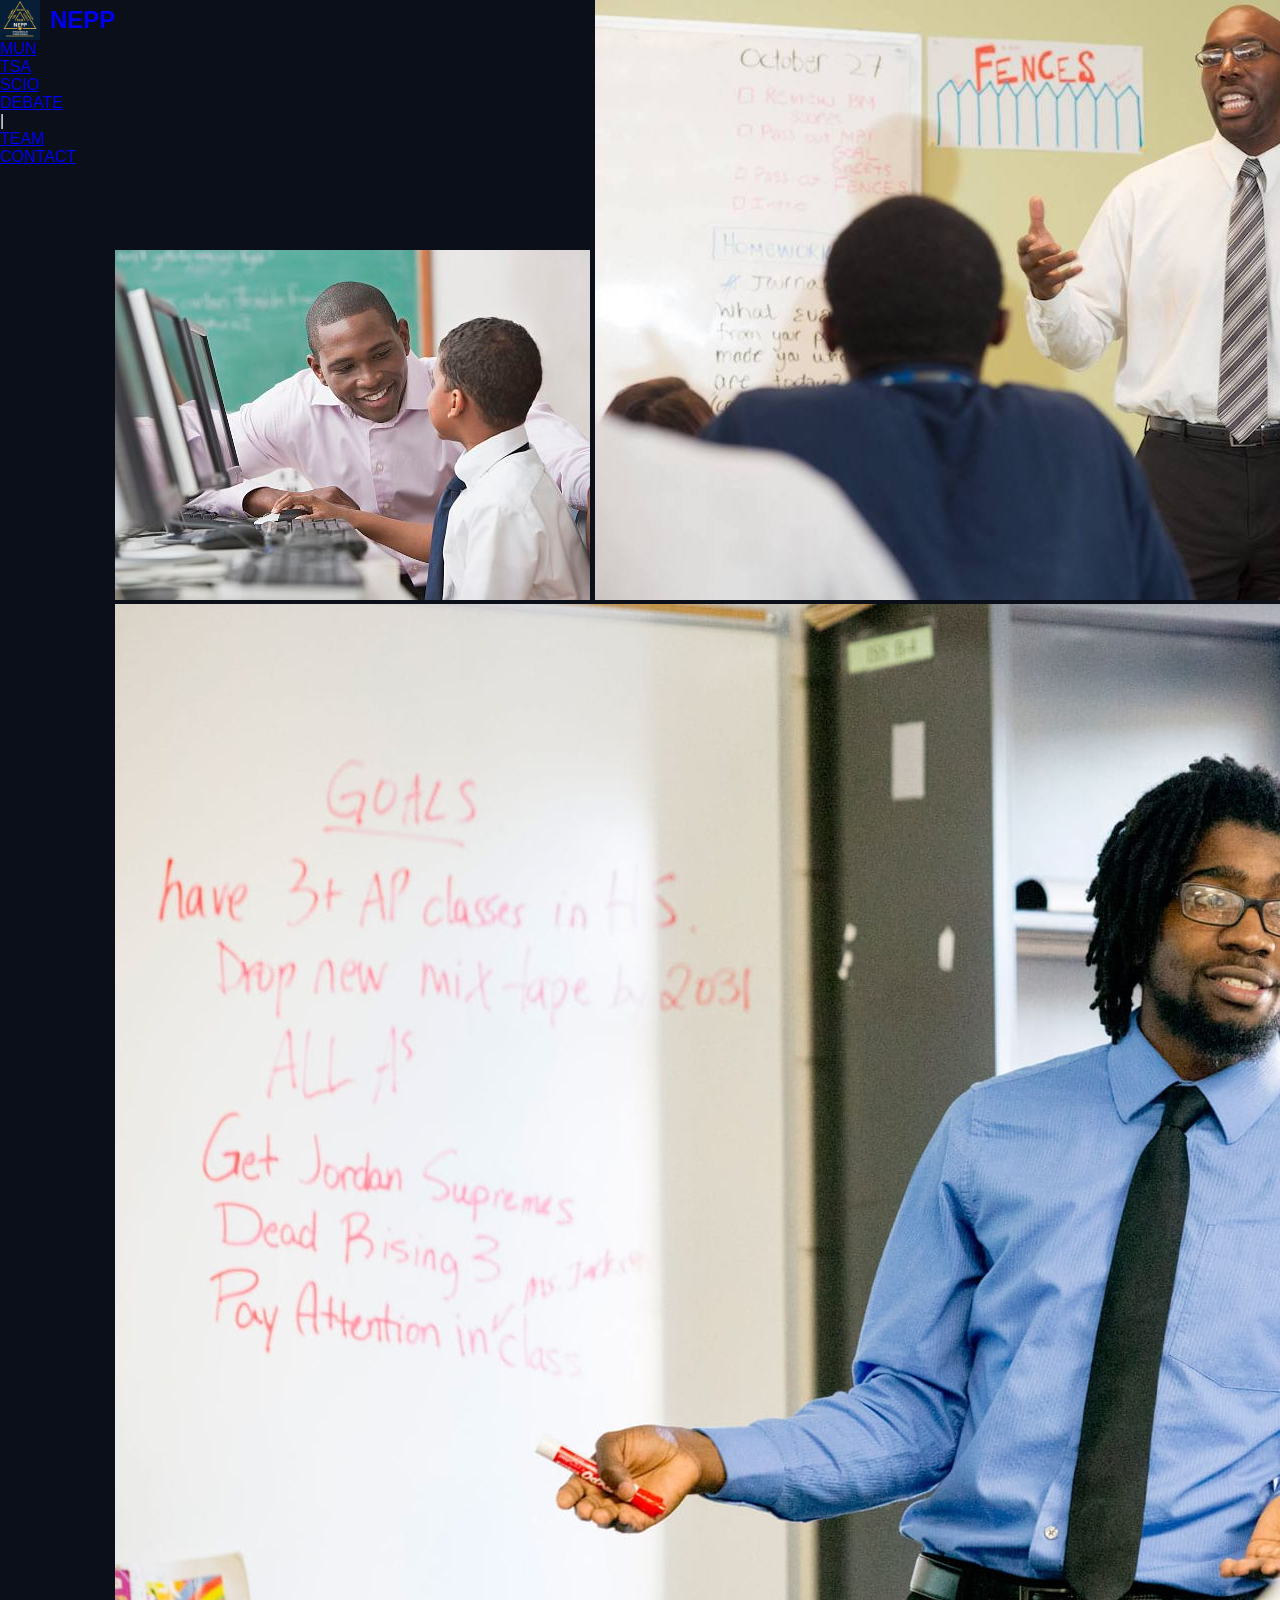
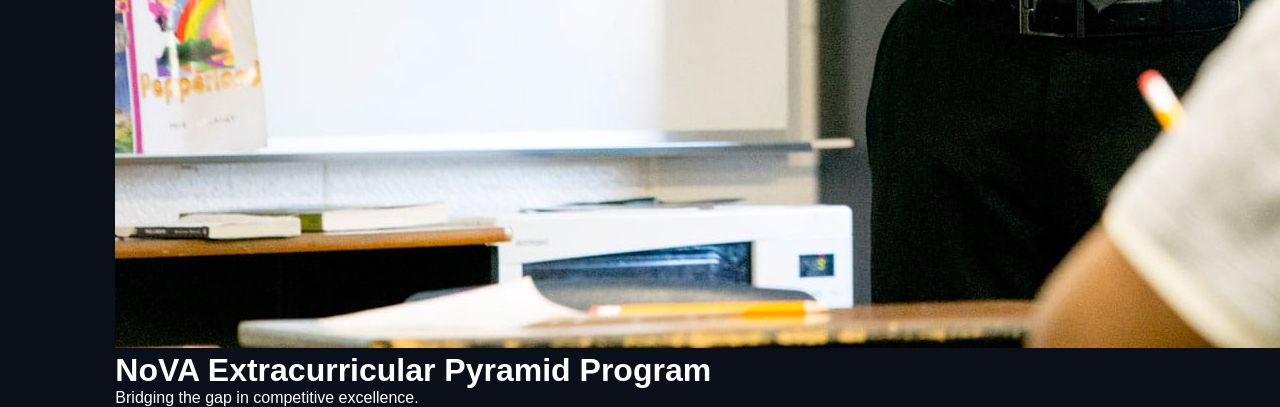
<file: index.html>
<!DOCTYPE html>
<html lang="en">
<head>
  <meta charset="UTF-8" />
  <meta name="viewport" content="width=device-width, initial-scale=1.0" />
  <title>NEPP | Home</title>
  <link rel="stylesheet" href="styles.css">

  
</head>
<body>
    <nav>
        <div class="logo">
            <a href="index.html" style="display: flex; align-items: center; text-decoration: none;">
              <img src="NEPPlogo.png" alt="NEPP Logo" style="height: 40px; margin-right: 10px;">
              <span style="font-size: 1.5rem; font-weight: bold; color: var(--accent-color);">NEPP</span>
            </a>
          </div>
        <ul>
          <li><a href="mun.html">MUN</a></li>
          <li><a href="tsa.html">TSA</a></li>
          <li><a href="scio.html">SCIO</a></li>
          <li><a href="debate.html">DEBATE</a></li>
          <li><a>|</a></li>
          <li><a href="team.html">TEAM</a></li>
          <li><a href="contact.html">CONTACT</a></li>
        </ul>
      </nav>
      


  <div class="hero-slider">
    <img src="tempImage1.jpeg" class="slide active">
    <img src="tempImage2.jpg" class="slide">
    <img src="tempImage3.jpg" class="slide">
    <div class="hero-text">
      <h1>NoVA Extracurricular Pyramid Program</h1>
      <p>Bridging the gap in competitive excellence.</p>
    </div>
  </div>
  

  <section class="info-section">
    <h2>About NEPP</h2>
    <p>Filler content: NEPP is here to help students transition between middle and high school competitive extracurriculars through structured support and pathways.</p>
  </section>

  <footer class="footer">
    <p>Contact us: <a href="mailto:nepp.advisors@gmail.com">email</a> | <a href="https://www.instagram.com/neppadvisors/" target="_blank">Instagram</a></p>
    <p>© 2025 NEPP | A Non-Profit Organization</p>
  </footer>
  <script>
    const slides = document.querySelectorAll('.slide');
    let current = 0;
  
    function showNextSlide() {
      slides[current].classList.remove('active');
      current = (current + 1) % slides.length;
      slides[current].classList.add('active');
    }
  
    setInterval(showNextSlide, 4000); // every 4 seconds
  </script>
  
</body>
</html>
</file>
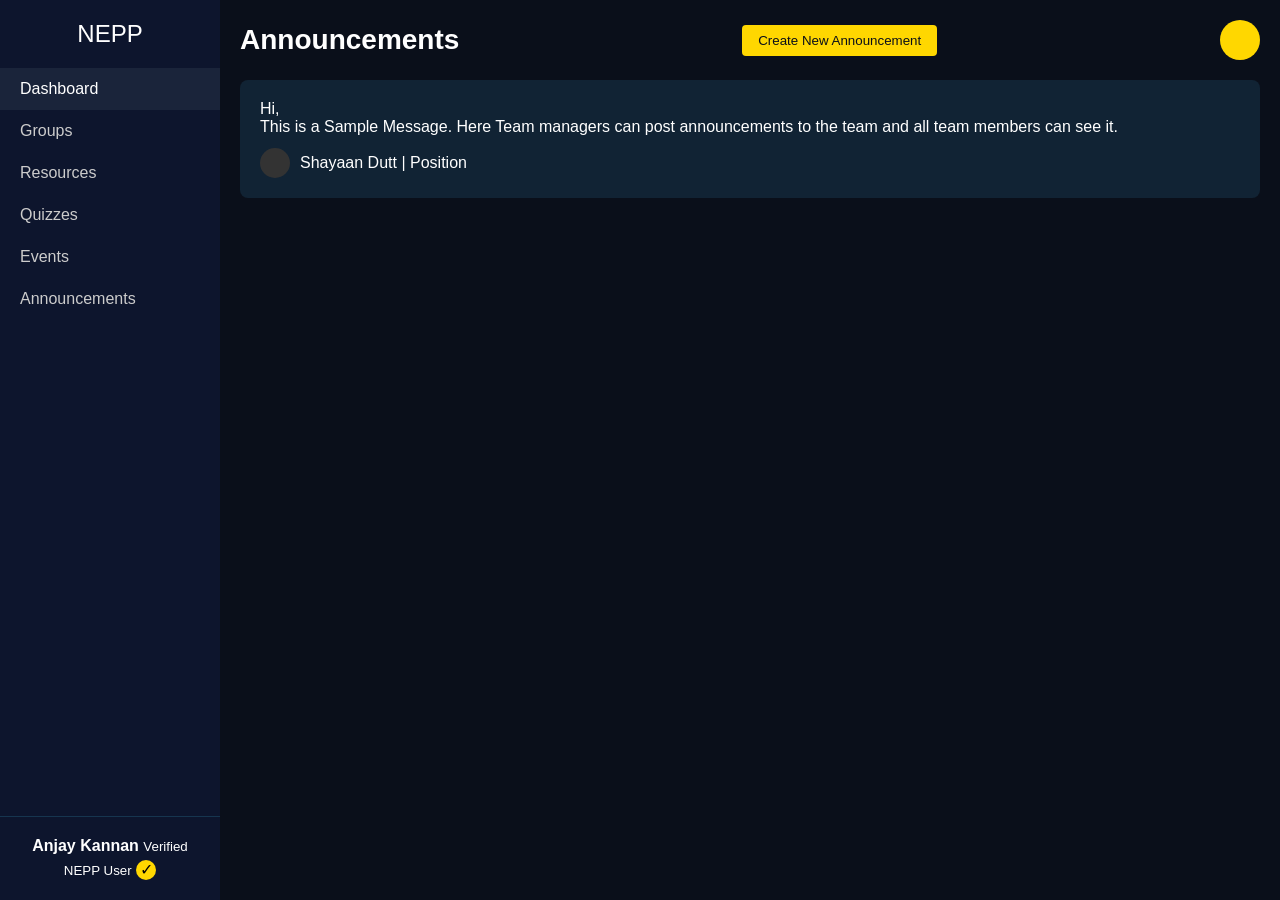
<file: announcements.html>
<!DOCTYPE html>
<html lang="en">
<head>
  <meta charset="UTF-8" />
  <title>Announcements - NEPP</title>
  <link rel="stylesheet" href="styles.css" />
</head>
<body>
  <nav class="sidebar">
    <div class="logo">NEPP</div>
    <ul>
      <li class="active"><a href="dashboard.html">Dashboard</a></li>
      <li><a href="groups.html">Groups</a></li>
      <li><a href="resources.html">Resources</a></li>
      <li><a href="quizzes.html">Quizzes</a></li>
      <li><a href="events.html">Events</a></li>
      <li><a href="announcements.html">Announcements</a></li>
    </ul>
    <div class="profile">
      <span class="name">Anjay Kannan</span>
      <small>Verified NEPP User</small>
      <div class="verified-badge">✓</div>
    </div>
  </nav>
  <main class="content">
    <header class="page-header">
      <h1>Announcements</h1>
      <button class="btn create-announcement">Create New Announcement</button>
      <div class="user-icon"></div>
    </header>

    <section class="announcements-list">
      <div class="announcement-item">
        <p>Hi,<br>This is a Sample Message. Here Team managers can post announcements to the team and all team members can see it.</p>
        <div class="author">
          <span class="avatar"></span>
          <span class="author-name">Shayaan Dutt | Position</span>
        </div>
      </div>
      <!-- more announcements -->
    </section>
  </main>
</body>
</html>
</file>
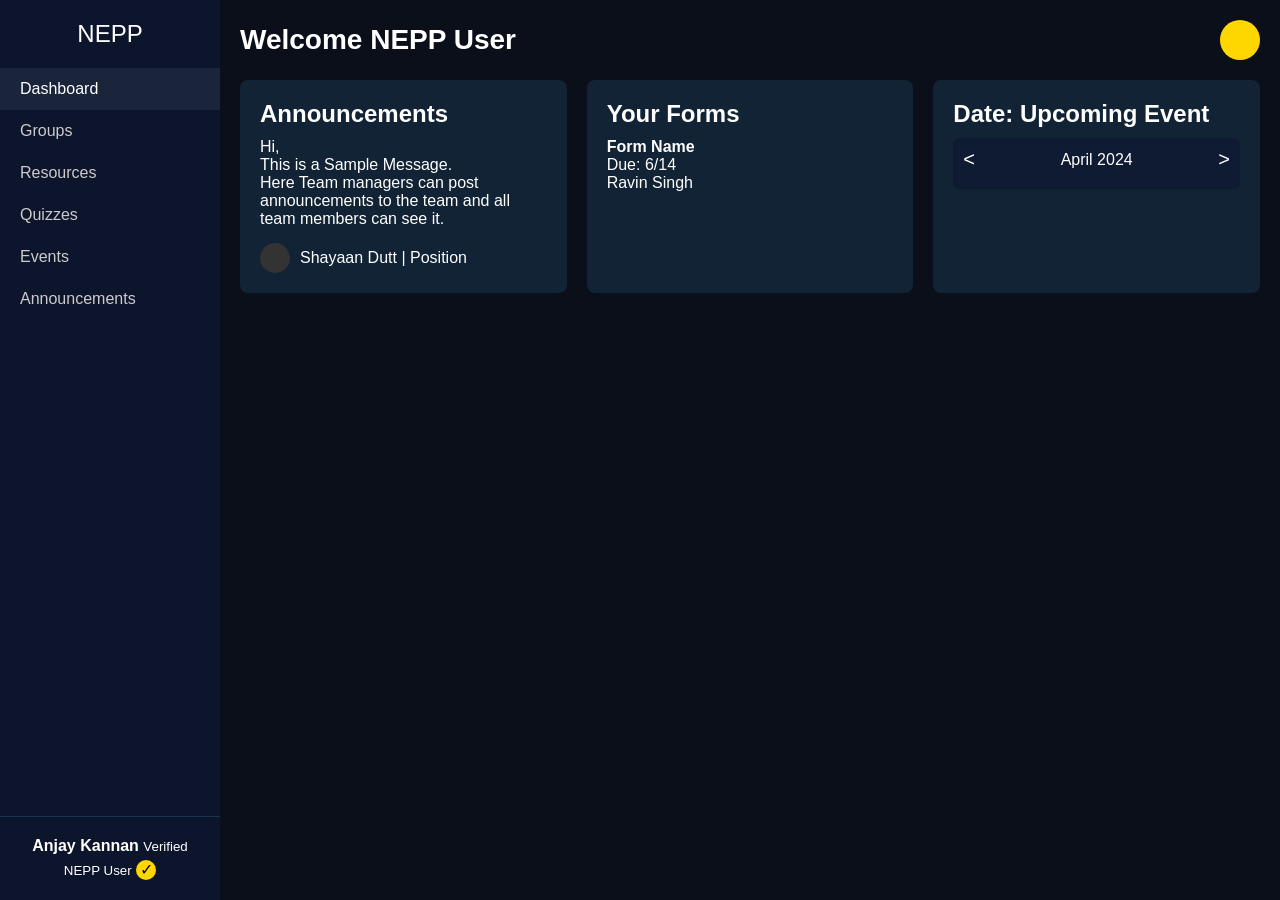
<file: dashboard.html>
<!DOCTYPE html>
<html lang="en">
<head>
  <meta charset="UTF-8" />
  <title>Dashboard - NEPP</title>
  <link rel="stylesheet" href="styles.css" />
</head>
<body>
  <nav class="sidebar">
    <div class="logo">NEPP</div>
    <ul>
      <li class="active"><a href="dashboard.html">Dashboard</a></li>
      <li><a href="groups.html">Groups</a></li>
      <li><a href="resources.html">Resources</a></li>
      <li><a href="quizzes.html">Quizzes</a></li>
      <li><a href="events.html">Events</a></li>
      <li><a href="announcements.html">Announcements</a></li>
    </ul>
    <div class="profile">
      <span class="name">Anjay Kannan</span>
      <small>Verified NEPP User</small>
      <div class="verified-badge">✓</div>
    </div>
  </nav>

  <main class="content">
    <header class="page-header">
      <h1>Welcome NEPP User</h1>
      <div class="user-icon"></div>
    </header>
    <section class="dashboard-sections">
      <div class="panel announcements">
        <h2>Announcements</h2>
        <p>Hi,<br>
        This is a Sample Message.<br>
        Here Team managers can post announcements to the team and all team members can see it.</p>
        <div class="author">
          <span class="avatar"></span>
          <span class="author-name">Shayaan Dutt | Position</span>
        </div>
      </div>
      <div class="panel forms">
        <h2>Your Forms</h2>
        <div class="form-item">
          <strong>Form Name</strong><br>
          Due: 6/14<br>
          Ravin Singh
        </div>
      </div>
      <div class="panel calendar">
        <h2>Date: Upcoming Event</h2>
        <div class="calendar-widget">
          <div class="cal-header">
            <button>&lt;</button>
            <span>April 2024</span>
            <button>&gt;</button>
          </div>
          <div class="calendar-grid">
            <!-- generate days 1–30; highlight 12 -->
          </div>
        </div>
      </div>
    </section>
  </main>
</body>
</html>
</file>
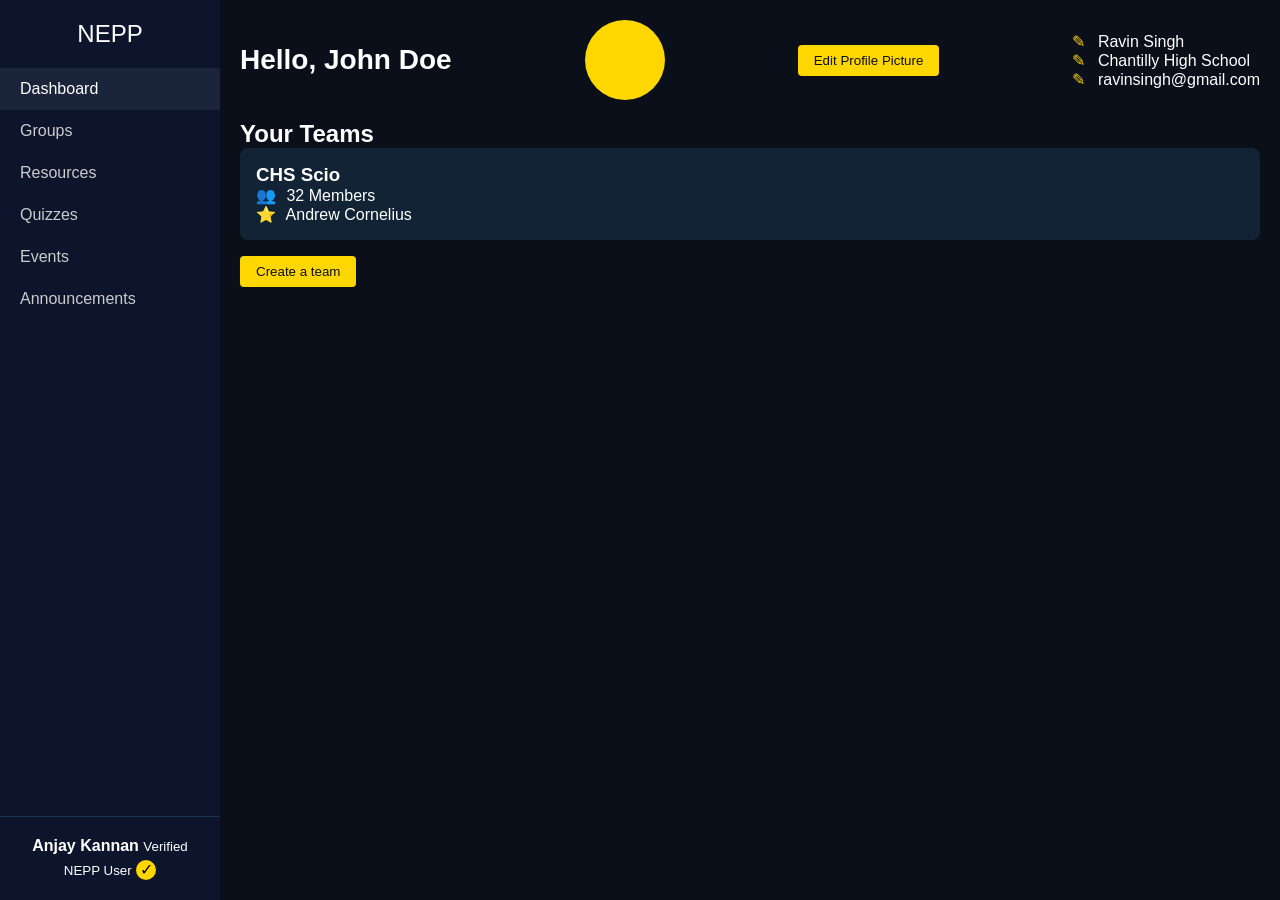
<file: profile.html>
<!DOCTYPE html>
<html lang="en">
<head>
  <meta charset="UTF-8" />
  <title>Profile - NEPP</title>
  <link rel="stylesheet" href="styles.css" />
</head>
<body>
  <nav class="sidebar">
    <div class="logo">NEPP</div>
    <ul>
      <li class="active"><a href="dashboard.html">Dashboard</a></li>
      <li><a href="groups.html">Groups</a></li>
      <li><a href="resources.html">Resources</a></li>
      <li><a href="quizzes.html">Quizzes</a></li>
      <li><a href="events.html">Events</a></li>
      <li><a href="announcements.html">Announcements</a></li>
    </ul>
    <div class="profile">
      <span class="name">Anjay Kannan</span>
      <small>Verified NEPP User</small>
      <div class="verified-badge">✓</div>
    </div>
  </nav>
  <main class="content">
    <header class="page-header">
      <h1>Hello, John Doe</h1>
      <div class="user-icon large"></div>
      <button class="btn edit-profile">Edit Profile Picture</button>
      <div class="profile-info">
        <p><span class="edit-icon">✎</span> Ravin Singh</p>
        <p><span class="edit-icon">✎</span> Chantilly High School</p>
        <p><span class="edit-icon">✎</span> ravinsingh@gmail.com</p>
      </div>
    </header>
    <section class="teams-section">
      <h2>Your Teams</h2>
      <div class="team-card">
        <h3>CHS Scio</h3>
        <p><span class="icon user-group"></span> 32 Members</p>
        <p><span class="icon leader"></span> Andrew Cornelius</p>
      </div>
      <button class="btn create-team">Create a team</button>
    </section>
  </main>
</body>
</html>
</file>
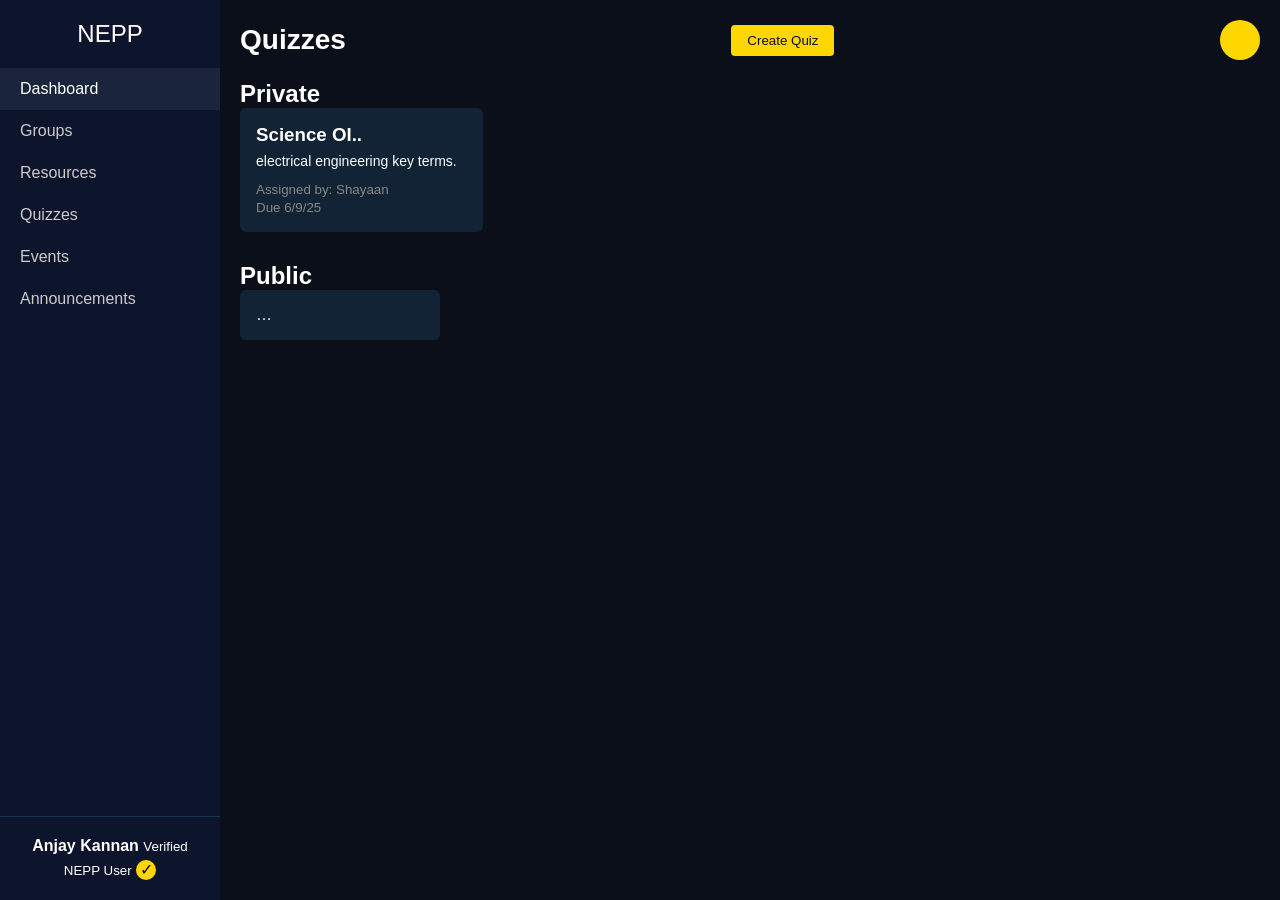
<file: quizzes.html>
<!DOCTYPE html>
<html lang="en">
<head>
  <meta charset="UTF-8" />
  <title>Quizzes - NEPP</title>
  <link rel="stylesheet" href="styles.css" />
</head>
<body>
  <nav class="sidebar">
    <div class="logo">NEPP</div>
    <ul>
      <li class="active"><a href="dashboard.html">Dashboard</a></li>
      <li><a href="groups.html">Groups</a></li>
      <li><a href="resources.html">Resources</a></li>
      <li><a href="quizzes.html">Quizzes</a></li>
      <li><a href="events.html">Events</a></li>
      <li><a href="announcements.html">Announcements</a></li>
    </ul>
    <div class="profile">
      <span class="name">Anjay Kannan</span>
      <small>Verified NEPP User</small>
      <div class="verified-badge">✓</div>
    </div>
  </nav>
  <main class="content">
    <header class="page-header">
      <h1>Quizzes</h1>
      <button class="btn create-quiz">Create Quiz</button>
      <div class="user-icon"></div>
    </header>

    <div class="section private-quizzes">
      <h2>Private</h2>
      <div class="quiz-list">
        <div class="quiz-item">
          <h3>Science OI..</h3>
          <p>electrical engineering key terms.</p>
          <small>Assigned by: Shayaan<br>Due 6/9/25</small>
        </div>
        <!-- Duplicate for additional private quizzes -->
      </div>
    </div>

    <div class="section public-quizzes">
      <h2>Public</h2>
      <div class="quiz-list horizontal-scroll">
        <div class="quiz-item">…</div>
        <!-- etc. -->
      </div>
    </div>
  </main>
</body>
</html>
</file>
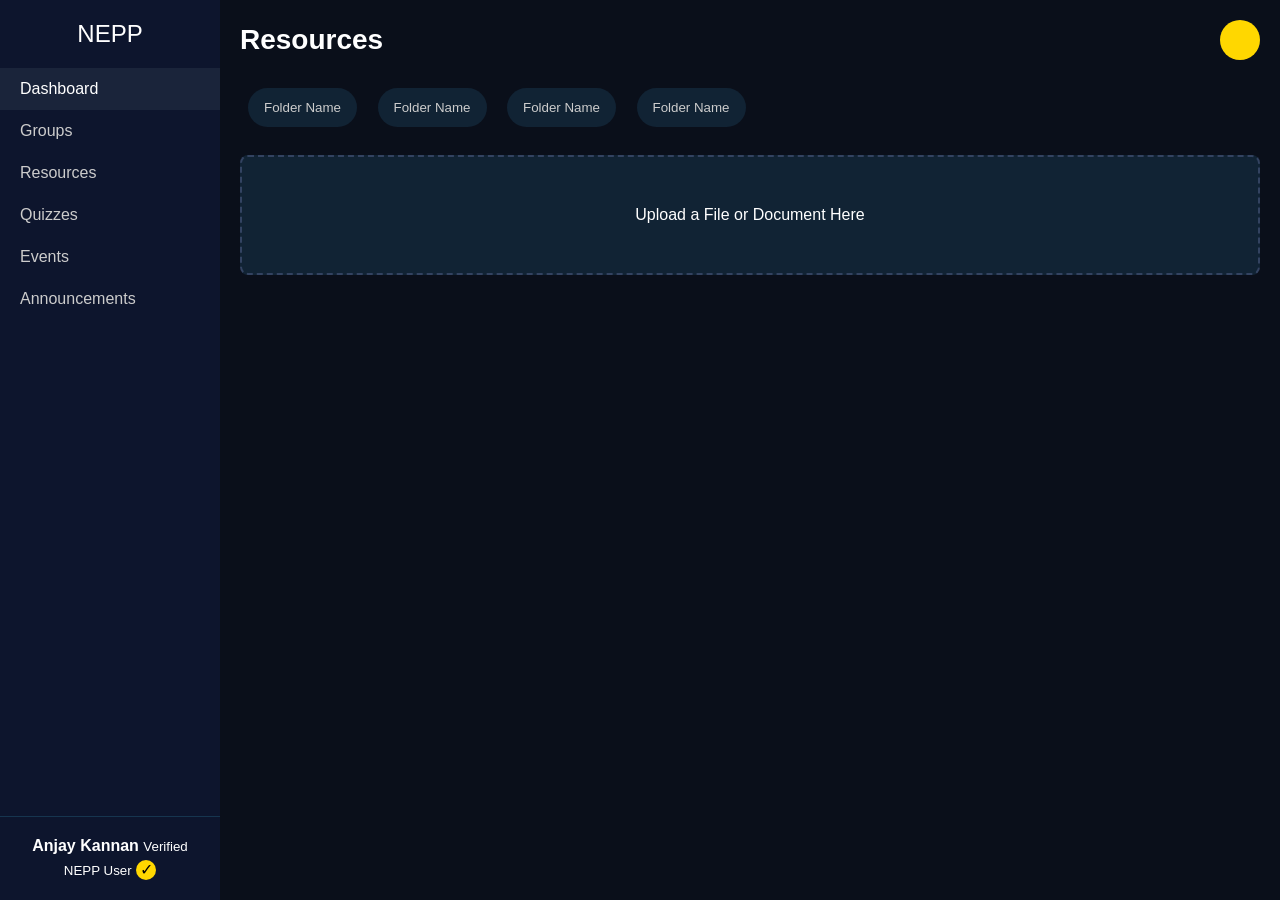
<file: resources.html>
<!DOCTYPE html>
<html lang="en">
<head>
  <meta charset="UTF-8" />
  <title>Resources - NEPP</title>
  <link rel="stylesheet" href="styles.css" />
</head>
<body>
  <nav class="sidebar">
    <div class="logo">NEPP</div>
    <ul>
      <li class="active"><a href="dashboard.html">Dashboard</a></li>
      <li><a href="groups.html">Groups</a></li>
      <li><a href="resources.html">Resources</a></li>
      <li><a href="quizzes.html">Quizzes</a></li>
      <li><a href="events.html">Events</a></li>
      <li><a href="announcements.html">Announcements</a></li>
    </ul>
    <div class="profile">
      <span class="name">Anjay Kannan</span>
      <small>Verified NEPP User</small>
      <div class="verified-badge">✓</div>
    </div>
  </nav>
  <main class="content">
    <header class="page-header">
      <h1>Resources</h1>
      <div class="user-icon"></div>
    </header>
    <section class="resource-folders">
      <button class="folder">Folder Name</button>
      <button class="folder">Folder Name</button>
      <button class="folder">Folder Name</button>
      <button class="folder">Folder Name</button>
    </section>
    <section class="resource-upload">
      <div class="upload-area">Upload a File or Document Here</div>
    </section>
  </main>
</body>
</html>
</file>
<file: styles.css>
* { box-sizing: border-box; margin: 0; padding: 0; }
body { font-family: Arial, sans-serif; color: #fff; background: #0a0f1a; display: flex; min-height: 100vh; }
.sidebar {
  width: 220px; background: #0d152d; display: flex; flex-direction: column;
}
.sidebar .logo { padding: 20px; font-size: 24px; text-align: center; }
.sidebar ul { flex: 1; list-style: none; }
.sidebar li a {
  display: block; padding: 12px 20px; color: #ccc; text-decoration: none;
}
.sidebar li.active a, .sidebar li a:hover { background: #1a243a; color: #fff; }
.sidebar .profile {
  padding: 20px; border-top: 1px solid #16354f; text-align: center;
}
.sidebar .profile .name { font-weight: bold; }
.sidebar .verified-badge {
  display: inline-block; margin-top: 5px; background: gold; color: #000;
  border-radius: 50%; width: 20px; height: 20px; line-height: 20px;
}

.content { flex: 1; padding: 20px; overflow-y: auto; }
.page-header {
  display: flex; justify-content: space-between; align-items: center;
  margin-bottom: 20px;
}
.page-header h1 { font-size: 28px; }
.user-icon {
  width: 40px; height: 40px; border-radius: 50%;
  background: gold;
}
.user-icon.large { width: 80px; height: 80px; }

.btn {
  background: gold; color: #0a0f1a; border: none;
  padding: 8px 16px; border-radius: 4px; cursor: pointer;
}
.btn:hover { opacity: 0.9; }

.dashboard-sections {
  display: grid; grid-template-columns: repeat(auto-fit, minmax(250px,1fr)); gap: 20px;
}

.panel {
  background: #112334; padding: 20px; border-radius: 8px;
}
.panel.announcements h2, .panel.forms h2, .panel.calendar h2 { margin-bottom: 10px; }
.author {
  display: flex; align-items: center; margin-top: 15px;
}
.author .avatar {
  width: 30px; height: 30px; border-radius: 50%; background: #333; margin-right: 10px;
}
.calendar-widget { background: #0e1b33; padding: 10px; border-radius: 6px; }
.cal-header {
  display: flex; justify-content: space-between; align-items: center; margin-bottom: 8px;
}
.cal-header button {
  background: transparent; border: none; color: #fff; font-size: 20px;
}
.calendar-grid {
  display: grid;
  grid-template-columns: repeat(7, 1fr);
  gap: 4px;
}
.calendar-grid div {
  width: 30px; height: 30px; line-height: 30px;
  text-align: center; color: #ccc;
}
.calendar-grid div.highlight { background: gold; border-radius: 4px; color: #0a0f1a; }

.section { margin-bottom: 30px; }
.quiz-list {
  display: grid; gap: 16px;
  grid-template-columns: repeat(auto-fill, minmax(200px,1fr));
}
.quiz-list.horizontal-scroll {
  display: flex; overflow-x: auto; gap: 16px;
}
.quiz-item {
  background: #112334; padding: 16px; border-radius: 6px; flex: 0 0 200px;
}
.quiz-item h3 { margin-bottom: 6px; }
.quiz-item p { font-size: 14px; line-height: 1.4; margin-bottom: 8px; }
.quiz-item small { color: #888; }

.folder {
  background: #112334; color: #ccc; padding: 12px 16px;
  border: none; border-radius: 20px; margin: 8px; cursor: pointer;
}
.folder:hover { background: #1a273c; }

.upload-area {
  background: #112334; height: 120px; margin-top: 20px;
  display: flex; align-items: center; justify-content: center;
  border: 2px dashed #334361; border-radius: 8px;
}

.announcements-list {
  display: flex; flex-direction: column; gap: 16px;
}
.announcement-item {
  background: #112334; padding: 20px; border-radius: 8px;
}
.announcement-item .author {
  display: flex; align-items: center; margin-top: 12px;
}
.announcement-item .avatar {
  width: 30px; height: 30px; border-radius: 50%; background: #333; margin-right: 10px;
}

.teams-section .team-card {
  background: #112334; padding: 16px; margin-bottom: 16px; border-radius: 8px;
}
.icon { margin-right: 6px; }
.icon.user-group::before { content: "👥"; }
.icon.leader::before { content: "⭐"; }

.edit-icon { margin-right: 8px; color: gold; }
</file>
